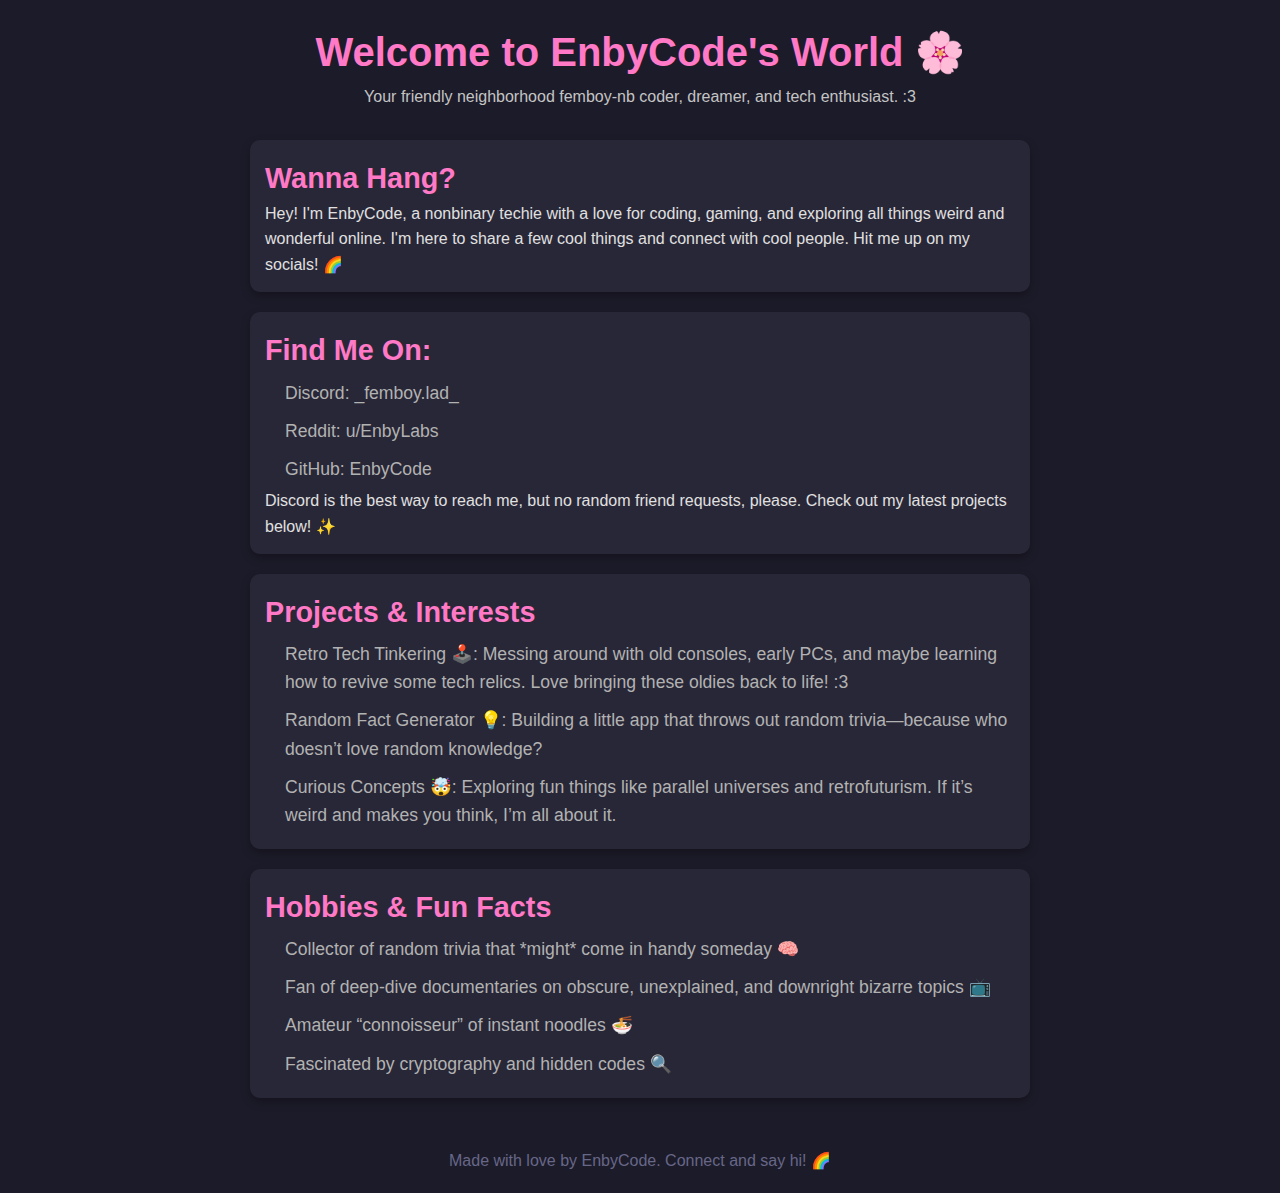
<file: index.html>
<!DOCTYPE html>
<html lang="en">
<head>
  <meta charset="UTF-8">
  <meta name="viewport" content="width=device-width, initial-scale=1.0">
  <title>EnbyCode's Space</title>
  <link rel="stylesheet" href="styles.css">
</head>
<body>
  <header>
    <h1>Welcome to EnbyCode's World 🌸</h1>
    <p>Your friendly neighborhood femboy-nb coder, dreamer, and tech enthusiast. :3</p>
  </header>

  <main>
    <section id="about">
      <h2>Wanna Hang?</h2>
      <p>Hey! I'm EnbyCode, a nonbinary techie with a love for coding, gaming, and exploring all things weird and wonderful online. I'm here to share a few cool things and connect with cool people. Hit me up on my socials! 🌈</p>
    </section>

    <section id="socials">
      <h2>Find Me On:</h2>
      <ul>
        <li>Discord: _femboy.lad_</li>
        <li>Reddit: u/EnbyLabs</li>
        <li>GitHub: EnbyCode</li>
      </ul>
      <p>Discord is the best way to reach me, but no random friend requests, please. Check out my latest projects below! ✨</p>
    </section>

    <section id="projects">
      <h2>Projects & Interests</h2>
      <ul>
        <li>Retro Tech Tinkering 🕹️: Messing around with old consoles, early PCs, and maybe learning how to revive some tech relics. Love bringing these oldies back to life! :3</li>
        <li>Random Fact Generator 💡: Building a little app that throws out random trivia—because who doesn’t love random knowledge?</li>
        <li>Curious Concepts 🤯: Exploring fun things like parallel universes and retrofuturism. If it’s weird and makes you think, I’m all about it.</li>
      </ul>
    </section>

    <section id="hobbies">
      <h2>Hobbies & Fun Facts</h2>
      <ul>
        <li>Collector of random trivia that *might* come in handy someday 🧠</li>
        <li>Fan of deep-dive documentaries on obscure, unexplained, and downright bizarre topics 📺</li>
        <li>Amateur “connoisseur” of instant noodles 🍜</li>
        <li>Fascinated by cryptography and hidden codes 🔍</li>
      </ul>
    </section>
  </main>

  <footer>
    <p>Made with love by EnbyCode. Connect and say hi! 🌈</p>
  </footer>
</body>
</html>
</file>
<file: styles.css>
* {
    margin: 0;
    padding: 0;
    box-sizing: border-box;
    font-family: Arial, sans-serif;
  }
  
  body {
    background-color: #1c1b29;
    color: #e0e0e0;
    line-height: 1.6;
    display: flex;
    justify-content: center;
    align-items: center;
    flex-direction: column;
    padding: 20px;
  }
  
  header {
    text-align: center;
    margin-bottom: 20px;
  }
  
  header h1 {
    font-size: 2.5rem;
    color: #ff79c6;
  }
  
  header p {
    color: #c4c4c4;
  }
  
  main {
    width: 100%;
    max-width: 800px;
    padding: 10px;
  }
  
  section {
    margin-bottom: 20px;
    padding: 15px;
    background: #282737;
    border-radius: 10px;
    box-shadow: 0 4px 10px rgba(0, 0, 0, 0.3);
  }
  
  h2 {
    font-size: 1.8rem;
    color: #ff79c6;
  }
  
  ul {
    list-style-type: none;
    padding-left: 20px;
  }
  
  ul li {
    padding: 5px 0;
    font-size: 1.1rem;
    color: #b2b2b2;
  }
  
  .gallery {
    display: flex;
    flex-wrap: wrap;
    gap: 10px;
    justify-content: center;
  }
  
  .photo {
    background-color: #3a394d;
    width: 100px;
    height: 100px;
    border-radius: 10px;
    display: flex;
    align-items: center;
    justify-content: center;
    font-size: 1rem;
    color: #8888a2;
  }
  
  footer {
    margin-top: 20px;
    text-align: center;
    color: #8888a2;
  }
  
  footer p {
    color: #676788;
  }
</file>
